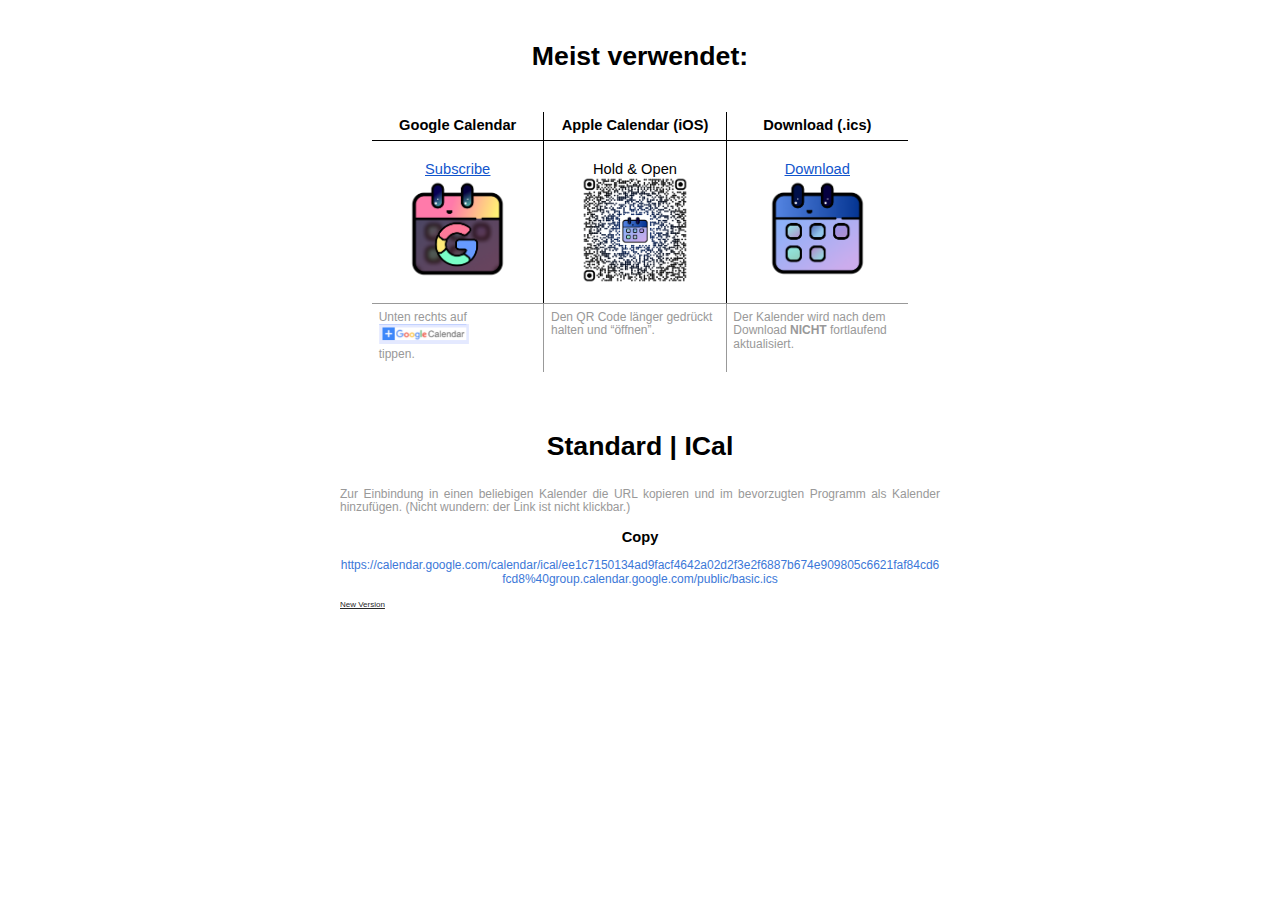
<file: index.html>
<html>

<head>
    <meta content="text/html; charset=UTF-8" http-equiv="content-type">
    <meta name="viewport" content="width=device-width, initial-scale=1.0">
    <style type="text/css">
        ol {
            margin: 0;
            padding: 0
        }

        table td,
        table th {
            padding: 0
        }

        .c3 {
            border-right-style: solid;
            padding: 5pt 5pt 5pt 5pt;
            border-bottom-color: #000000;
            border-top-width: 0pt;
            border-right-width: 1pt;
            border-left-color: #000000;
            vertical-align: top;
            border-right-color: #000000;
            border-left-width: 1pt;
            border-top-style: solid;
            border-left-style: solid;
            border-bottom-width: 1pt;
            width: 126pt;
            border-top-color: #000000;
            border-bottom-style: solid
        }

        .c21 {
            border-right-style: solid;
            padding: 5pt 5pt 5pt 5pt;
            border-bottom-color: #999999;
            border-top-width: 1pt;
            border-right-width: 0pt;
            border-left-color: #000000;
            vertical-align: top;
            border-right-color: #000000;
            border-left-width: 1pt;
            border-top-style: solid;
            border-left-style: solid;
            border-bottom-width: 1pt;
            width: 126pt;
            border-top-color: #000000;
            border-bottom-style: solid
        }

        .c0 {
            border-right-style: solid;
            padding: 5pt 5pt 5pt 5pt;
            border-bottom-color: #000000;
            border-top-width: 0pt;
            border-right-width: 0pt;
            border-left-color: #000000;
            vertical-align: top;
            border-right-color: #000000;
            border-left-width: 1pt;
            border-top-style: solid;
            border-left-style: solid;
            border-bottom-width: 1pt;
            width: 126pt;
            border-top-color: #000000;
            border-bottom-style: solid
        }

        .c30 {
            border-right-style: solid;
            padding: 5pt 5pt 5pt 5pt;
            border-bottom-color: #000000;
            border-top-width: 1pt;
            border-right-width: 1pt;
            border-left-color: #999999;
            vertical-align: top;
            border-right-color: #999999;
            border-left-width: 1pt;
            border-top-style: solid;
            border-left-style: solid;
            border-bottom-width: 0pt;
            width: 126pt;
            border-top-color: #999999;
            border-bottom-style: solid
        }

        .c26 {
            border-right-style: solid;
            padding: 5pt 5pt 5pt 5pt;
            border-bottom-color: #000000;
            border-top-width: 1pt;
            border-right-width: 0pt;
            border-left-color: #999999;
            vertical-align: top;
            border-right-color: #000000;
            border-left-width: 1pt;
            border-top-style: solid;
            border-left-style: solid;
            border-bottom-width: 0pt;
            width: 126pt;
            border-top-color: #999999;
            border-bottom-style: solid
        }

        .c15 {
            border-right-style: solid;
            padding: 5pt 5pt 5pt 5pt;
            border-bottom-color: #999999;
            border-top-width: 1pt;
            border-right-width: 1pt;
            border-left-color: #000000;
            vertical-align: top;
            border-right-color: #000000;
            border-left-width: 0pt;
            border-top-style: solid;
            border-left-style: solid;
            border-bottom-width: 1pt;
            width: 118.5pt;
            border-top-color: #000000;
            border-bottom-style: solid
        }

        .c28 {
            border-right-style: solid;
            padding: 5pt 5pt 5pt 5pt;
            border-bottom-color: #000000;
            border-top-width: 0pt;
            border-right-width: 1pt;
            border-left-color: #000000;
            vertical-align: top;
            border-right-color: #000000;
            border-left-width: 0pt;
            border-top-style: solid;
            border-left-style: solid;
            border-bottom-width: 1pt;
            width: 118.5pt;
            border-top-color: #000000;
            border-bottom-style: solid
        }

        .c29 {
            border-right-style: solid;
            padding: 5pt 5pt 5pt 5pt;
            border-bottom-color: #999999;
            border-top-width: 1pt;
            border-right-width: 1pt;
            border-left-color: #000000;
            vertical-align: top;
            border-right-color: #000000;
            border-left-width: 1pt;
            border-top-style: solid;
            border-left-style: solid;
            border-bottom-width: 1pt;
            width: 126pt;
            border-top-color: #000000;
            border-bottom-style: solid
        }

        .c20 {
            border-right-style: solid;
            padding: 5pt 5pt 5pt 5pt;
            border-bottom-color: #000000;
            border-top-width: 1pt;
            border-right-width: 1pt;
            border-left-color: #000000;
            vertical-align: top;
            border-right-color: #999999;
            border-left-width: 0pt;
            border-top-style: solid;
            border-left-style: solid;
            border-bottom-width: 0pt;
            width: 118.5pt;
            border-top-color: #999999;
            border-bottom-style: solid
        }

        .c1 {
            padding-top: 0pt;
            padding-bottom: 0pt;
            line-height: 1.15;
            orphans: 2;
            widows: 2;
            text-align: left;
            height: 11pt
        }

        .c19 {
            padding-top: 0pt;
            padding-bottom: 6pt;
            line-height: 1.15;
            page-break-after: avoid;
            orphans: 2;
            widows: 2;
            text-align: center
        }

        .c5 {
            color: #000000;
            font-weight: 400;
            text-decoration: none;
            vertical-align: baseline;
            font-size: 11pt;
            font-family: "Arial";
            font-style: normal
        }

        .c9 {
            padding-top: 20pt;
            padding-bottom: 6pt;
            line-height: 1.15;
            page-break-after: avoid;
            orphans: 2;
            widows: 2;
            text-align: center
        }

        .c6 {
            color: #000000;
            font-weight: 700;
            text-decoration: none;
            vertical-align: baseline;
            font-size: 20pt;
            font-family: "Arial";
            font-style: normal
        }

        .c31 {
            padding-top: 0pt;
            padding-bottom: 0pt;
            line-height: 1.15;
            orphans: 2;
            widows: 2;
            text-align: justify
        }

        .c13 {
            padding-top: 0pt;
            padding-bottom: 10pt;
            line-height: 1.15;
            orphans: 2;
            widows: 2;
            text-align: center
        }

        .c10 {
            padding-top: 0pt;
            padding-bottom: 0pt;
            line-height: 1.15;
            orphans: 2;
            widows: 2;
            text-align: left
        }

        .c14 {
            padding-top: 0pt;
            padding-bottom: 10pt;
            line-height: 1.15;
            orphans: 2;
            widows: 2;
            text-align: left
        }

        .c12 {
            padding-top: 10pt;
            padding-bottom: 0pt;
            line-height: 1.15;
            orphans: 2;
            widows: 2;
            text-align: center
        }

        .c27 {
            padding-top: 10pt;
            padding-bottom: 10pt;
            line-height: 1.15;
            text-align: center;
            text-wrap: wrap;
            overflow-wrap: break-word;
            word-wrap: break-word;
            word-break: break-all;
        }

        .c23 {
            color: #000000;
            text-decoration: none;
            vertical-align: baseline;
            font-size: 11pt;
            font-family: "Arial";
            font-style: normal
        }

        .c16 {
            font-weight: 400;
            text-decoration: none;
            vertical-align: baseline;
            font-family: "Arial";
            font-style: normal
        }

        .c17 {
            text-decoration-skip-ink: none;
            -webkit-text-decoration-skip: none;
            color: #1155cc;
            text-decoration: underline
        }

        .c2 {
            padding-top: 0pt;
            padding-bottom: 0pt;
            line-height: 1.0;
            text-align: center
        }

        .c4 {
            margin-left: auto;
            border-spacing: 0;
            border-collapse: collapse;
            margin-right: auto
        }

        .c22 {
            background-color: #ffffff;
            width: 90vw;
            max-width: 75ch;
            /*468pt;*/
            padding: 0pt 72pt 0pt 72pt
        }

        .c8 {
            color: #999999;
            font-size: 9pt
        }

        .c25 {
            color: #3c78d8;
            font-size: 9pt;
            text-wrap: wrap;
        }

        .c24 {
            color: #999999;
            font-size: 10pt
        }

        .c7 {
            color: inherit;
            text-decoration: inherit
        }

        .c18 {
            height: 0pt
        }

        .c11 {
            font-weight: 700
        }

        body {
            display: flex;
            justify-content: center;
        }

        .title {
            padding-top: 0pt;
            color: #000000;
            font-size: 26pt;
            padding-bottom: 3pt;
            font-family: "Arial";
            line-height: 1.15;
            page-break-after: avoid;
            orphans: 2;
            widows: 2;
            text-align: left
        }

        .subtitle {
            padding-top: 0pt;
            color: #666666;
            font-size: 15pt;
            padding-bottom: 16pt;
            font-family: "Arial";
            line-height: 1.15;
            page-break-after: avoid;
            orphans: 2;
            widows: 2;
            text-align: left
        }

        li {
            color: #000000;
            font-size: 11pt;
            font-family: "Arial"
        }

        p {
            margin: 0;
            color: #000000;
            font-size: 11pt;
            font-family: "Arial"
        }

        h1 {
            padding-top: 20pt;
            color: #000000;
            font-size: 20pt;
            padding-bottom: 6pt;
            font-family: "Arial";
            line-height: 1.15;
            page-break-after: avoid;
            orphans: 2;
            widows: 2;
            text-align: left
        }

        h2 {
            padding-top: 18pt;
            color: #000000;
            font-size: 16pt;
            padding-bottom: 6pt;
            font-family: "Arial";
            line-height: 1.15;
            page-break-after: avoid;
            orphans: 2;
            widows: 2;
            text-align: left
        }

        h3 {
            padding-top: 16pt;
            color: #434343;
            font-size: 14pt;
            padding-bottom: 4pt;
            font-family: "Arial";
            line-height: 1.15;
            page-break-after: avoid;
            orphans: 2;
            widows: 2;
            text-align: left
        }

        h4 {
            padding-top: 14pt;
            color: #666666;
            font-size: 12pt;
            padding-bottom: 4pt;
            font-family: "Arial";
            line-height: 1.15;
            page-break-after: avoid;
            orphans: 2;
            widows: 2;
            text-align: left
        }

        h5 {
            padding-top: 12pt;
            color: #666666;
            font-size: 11pt;
            padding-bottom: 4pt;
            font-family: "Arial";
            line-height: 1.15;
            page-break-after: avoid;
            orphans: 2;
            widows: 2;
            text-align: left
        }

        h6 {
            padding-top: 12pt;
            color: #666666;
            font-size: 11pt;
            padding-bottom: 4pt;
            font-family: "Arial";
            line-height: 1.15;
            page-break-after: avoid;
            font-style: italic;
            orphans: 2;
            widows: 2;
            text-align: left
        }
    </style>
</head>

<body>
    <main class="c22 doc-content">
        <div>
            <p class="c1"><span class="c5"></span></p>
        </div>
        <h1 class="c19" id="h.rpggw7utv92d"><span class="c6">Meist verwendet:</span></h1>
        <p class="c1"><span class="c5"></span></p><a id="t.cd5b67ac4a108c50cd9f6e8c37d1f634b50b3a18"></a><a
            id="t.0"></a>
        <table class="c4">
            <tr class="c18">
                <td class="c28" colspan="1" rowspan="1">
                    <p class="c2"><span class="c23 c11">Google Calendar</span></p>
                </td>
                <td class="c3" colspan="1" rowspan="1">
                    <p class="c2"><span class="c23 c11">Apple Calendar (iOS)</span></p>
                </td>
                <td class="c0" colspan="1" rowspan="1">
                    <p class="c2"><span class="c11 c23">Download (.ics)</span></p>
                </td>
            </tr>
            <tr class="c18">
                <td class="c15" colspan="1" rowspan="1">
                    <p class="c12"><span class="c17"><a class="c7"
                                href="https://calendar.google.com/calendar/embed?src=ee1c7150134ad9facf4642a02d2f3e2f6887b674e909805c6621faf84cd6fcd8%40group.calendar.google.com&ctz=Europe%2FBerlin">Subscribe</a></span>
                    </p>
                    <p class="c13"><span
                            style="overflow: hidden; display: inline-block; margin: 0.00px 0.00px; border: 0.00px solid #000000; transform: rotate(0.00rad) translateZ(0px); -webkit-transform: rotate(0.00rad) translateZ(0px); width: 106.79px; height: 103.85px;"><a
                                href="https://calendar.google.com/calendar/embed?src=ee1c7150134ad9facf4642a02d2f3e2f6887b674e909805c6621faf84cd6fcd8%40group.calendar.google.com&ctz=Europe%2FBerlin"><img
                                    alt="" src="images/gcal_icon.png"
                                    style="width: 106.79px; height: 106.35px; margin-left: 0.00px; margin-top: -1.25px; transform: rotate(0.00rad) translateZ(0px); -webkit-transform: rotate(0.00rad) translateZ(0px);"
                                    title=""></a></span></p>
                </td>
                <td class="c29" colspan="1" rowspan="1">
                    <p class="c12"><span class="c5">Hold &amp; Open</span></p>
                    <p class="c13"><span
                            style="overflow: hidden; display: inline-block; margin: 0.00px 0.00px; border: 0.00px solid #000000; transform: rotate(0.00rad) translateZ(0px); -webkit-transform: rotate(0.00rad) translateZ(0px); width: 108.26px; height: 105.41px;"><img
                                alt="" src="images/cal_qr-code.png"
                                style="width: 108.26px; height: 107.95px; margin-left: 0.00px; margin-top: -1.27px; transform: rotate(0.00rad) translateZ(0px); -webkit-transform: rotate(0.00rad) translateZ(0px);"
                                title=""></span></p>
                </td>
                <td class="c21" colspan="1" rowspan="1">
                    <p class="c12"><span class="c17"><a class="c7"
                                href="https://calendar.google.com/calendar/ical/ee1c7150134ad9facf4642a02d2f3e2f6887b674e909805c6621faf84cd6fcd8%40group.calendar.google.com/public/basic.ics">Download</a></span>
                    </p>
                    <p class="c13"><span
                            style="overflow: hidden; display: inline-block; margin: 0.00px 0.00px; border: 0.00px solid #000000; transform: rotate(0.00rad) translateZ(0px); -webkit-transform: rotate(0.00rad) translateZ(0px); width: 107.15px; height: 102.73px;"><a
                                href="https://calendar.google.com/calendar/ical/ee1c7150134ad9facf4642a02d2f3e2f6887b674e909805c6621faf84cd6fcd8%40group.calendar.google.com/public/basic.ics"><img
                                    alt="" src="images/cal_icon.png"
                                    style="width: 107.15px; height: 105.19px; margin-left: 0.00px; margin-top: -1.23px; transform: rotate(0.00rad) translateZ(0px); -webkit-transform: rotate(0.00rad) translateZ(0px);"
                                    title=""></a></span></p>
                </td>
            </tr>
            <tr class="c18">
                <td class="c20" colspan="1" rowspan="1">
                    <p class="c10"><span class="c8">Unten rechts auf </span><span
                            style="overflow: hidden; display: inline-block; margin: 0.00px 0.00px; border: 0.00px solid #000000; transform: rotate(0.00rad) translateZ(0px); -webkit-transform: rotate(0.00rad) translateZ(0px); width: 90.00px; height: 20.00px;"><img
                                alt="" src="images/add-gcal.png"
                                style="width: 90.00px; height: 20.00px; margin-left: 0.00px; margin-top: 0.00px; transform: rotate(0.00rad) translateZ(0px); -webkit-transform: rotate(0.00rad) translateZ(0px);"
                                title=""></span><span class="c16 c8">&nbsp;<br>tippen.</span></p>
                </td>
                <td class="c30" colspan="1" rowspan="1">
                    <p class="c10"><span class="c8 c16">Den QR Code l&auml;nger gedr&uuml;ckt halten und
                            &ldquo;&ouml;ffnen&rdquo;.</span></p>
                </td>
                <td class="c26" colspan="1" rowspan="1">
                    <p class="c14"><span class="c8">Der Kalender wird nach dem Download </span><span
                            class="c8 c11">NICHT</span><span class="c8">&nbsp;fortlaufend aktualisiert.</span></p>
                </td>
            </tr>
        </table>
        <p class="c1"><span class="c5"></span></p>
        <h1 class="c9" id="h.kz9cegh1j52y"><span class="c6">Standard | ICal</span></h1>
        <p class="c31"><span class="c16 c8">Zur Einbindung in einen beliebigen Kalender die URL kopieren und im
                bevorzugten
                Programm als Kalender hinzuf&uuml;gen. (Nicht wundern: der Link ist nicht klickbar.)</span></p>
        <p class="c12"><span class="c23 c11">Copy</span></p>
        <p class="c27"><span class="c25"><a style="text-decoration: none; color: inherit;"
                    href="https://calendar.google.com/calendar/ical/ee1c7150134ad9facf4642a02d2f3e2f6887b674e909805c6621faf84cd6fcd8%40group.calendar.google.com/public/basic.ics">https://calendar.google.com/calendar/ical/ee1c7150134ad9facf4642a02d2f3e2f6887b674e909805c6621faf84cd6fcd8%40group.calendar.google.com/public/basic.ics</a></span>
        </p>
        <a style="font-family: -apple-system, BlinkMacSystemFont, 'Segoe UI', Roboto, Oxygen-Sans, Ubuntu, Cantarell, 'Helvetica Neue', 'Open Sans', sans-serif; color: rgb(40, 40, 40); font-size:0.5rem"
            href="./redesign.html">New Version</a>
    </main>
</body>

</html>
</file>
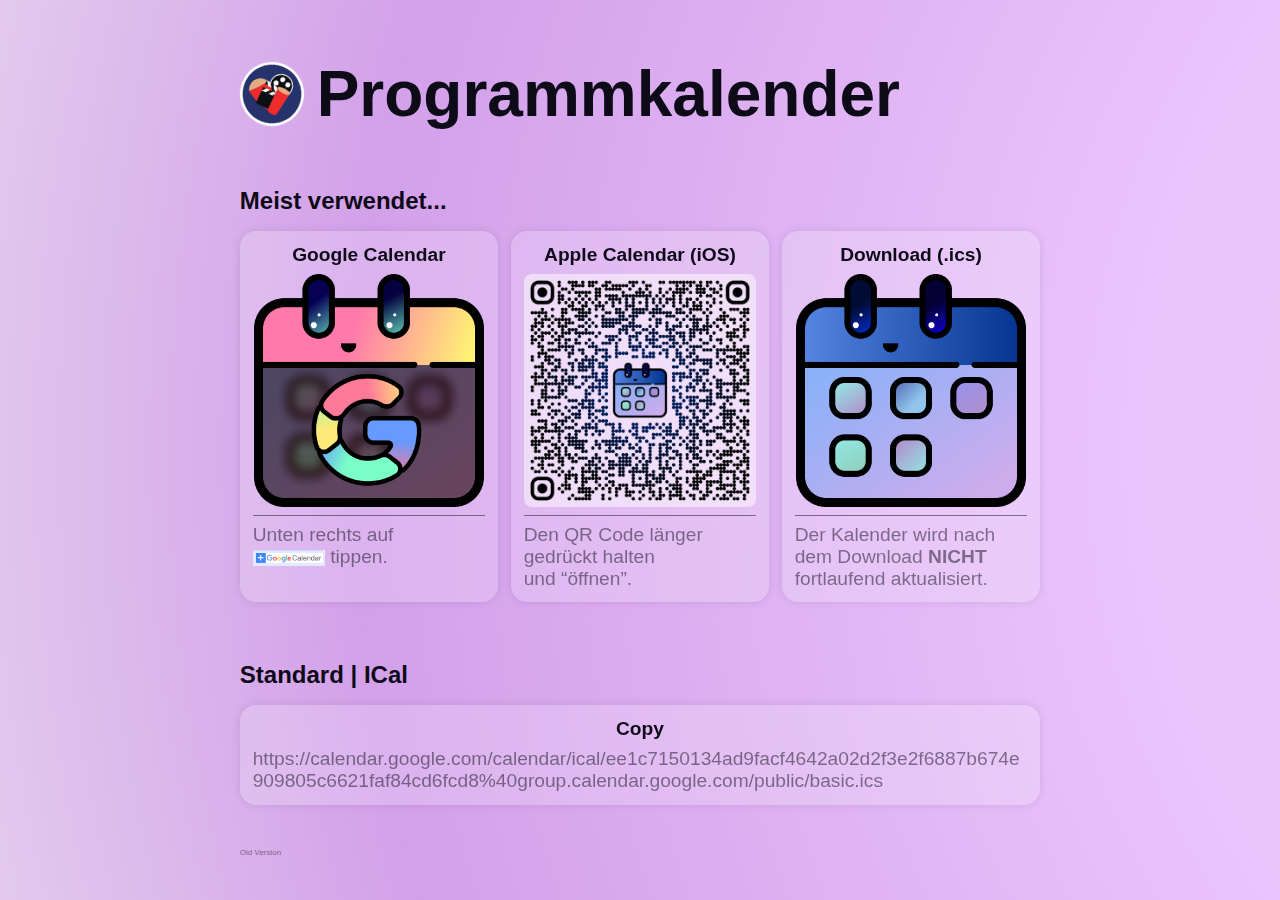
<file: redesign.html>
<!DOCTYPE html>
<html lang="en">

<head>
    <meta charset="UTF-8">
    <meta name="viewport" content="width=device-width, initial-scale=1.0">
    <link rel="stylesheet" href="./reset.css">
    <link rel="stylesheet" href="./style.css">
    <title>Document</title>
</head>

<body class="moving-bg">
    <header>
        <img class="logo" src="images/ck_logo.png" alt="" />
        <h1>Programmkalender</h1>
    </header>
    <main>
        <section>
            <h2>Meist verwendet...</h2>
            <div class="grid">
                <a class="card"
                    href="https://calendar.google.com/calendar/embed?src=ee1c7150134ad9facf4642a02d2f3e2f6887b674e909805c6621faf84cd6fcd8%40group.calendar.google.com&ctz=Europe%2FBerlin">
                    <h3 class="card-title">Google Calendar</h3>
                    <img src="images/gcali_icon.png" alt="" class="card-img">
                    <div class="divider"></div>
                    <p class="card-desc">Unten rechts auf <img src="images/add-gcal.png" alt=""
                            style="height: 1rem; width: auto; display: inline-block; margin-bottom: -0.2rem;">
                        tippen.
                    </p>
                </a>
                <div class="card">
                    <h3 class="card-title">Apple Calendar (iOS)</h3>
                    <img src="images/cali_qr-code_light.png" alt="" class="card-img light-only">
                    <img src="images/cali_qr-code_dark.png" alt="" class="card-img dark-only">
                    <div class="divider"></div>
                    <p class="card-desc">Den QR Code länger gedrückt halten und “öffnen”.</p>
                </div>
                <a class="card"
                    href="https://calendar.google.com/calendar/ical/ee1c7150134ad9facf4642a02d2f3e2f6887b674e909805c6621faf84cd6fcd8%40group.calendar.google.com/public/basic.ics">
                    <h3 class="card-title">Download (.ics)</h3>
                    <img src="images/cali_icon.png" alt="" class="card-img">
                    <div class="divider"></div>
                    <p class="card-desc">
                        Der Kalender wird nach dem Download
                        <strong>NICHT</strong> fortlaufend aktualisiert.
                    </p>
                </a>
            </div>
        </section>
        <section>
            <h2>Standard | ICal</h2>
            <div class="card">
                <h3 class="card-title">Copy</h3>
                <a class="card-desc"
                    href="https://calendar.google.com/calendar/ical/ee1c7150134ad9facf4642a02d2f3e2f6887b674e909805c6621faf84cd6fcd8%40group.calendar.google.com/public/basic.ics">https://calendar.google.com/calendar/ical/ee1c7150134ad9facf4642a02d2f3e2f6887b674e909805c6621faf84cd6fcd8%40group.calendar.google.com/public/basic.ics</a>
            </div>
        </section>
        <a style="color: rgba(var(--color-on-background-rgb, black), 0.5); font-size:0.5rem" href="./index.html">Old
            Version</a>
    </main>
</body>

</html>
</file>
<file: style.css>
:root {
    --color-primary: #7f44c2;
    --color-primary-rgb: 127, 68, 194;
    --color-secondary: #3aaff3;
    --color-secondary-rgb: 58, 170, 243;

    --color-surface: #ffffff;
    --color-surface-rgb: 255, 255, 255;
    --color-on-surface: #0e0b19;
    --color-on-surface-rgb: 14, 11, 25;
    --color-background: #f0f0f0;
    --color-background-rgb: 240, 240, 240;
    --bg-gradient: radial-gradient(circle, #e8cff4, #eac4fc, #d3a0ea, var(--color-background));
    --color-on-background: #0e0b19;
    --color-on-background-rgb: 14, 11, 25;
    --color-text-accent: var(--color-primary);


    --font-simple: -apple-system, BlinkMacSystemFont, 'Segoe UI', Roboto, Oxygen-Sans, Ubuntu, Cantarell, 'Helvetica Neue', 'Open Sans', sans-serif;
    --font-extravagant: var(--font-simple);

    --font-size-label: 0.8rem;
    --font-size-small: 1.2rem;
    --font-size-small-mobile: 0.7rem;
    --font-size-large: 1.2rem;
    --font-size-large-mobile: 1rem;
    --font-size-dynamic: clamp(var(--font-size-small), 3vw, var(--font-size-large));
    --font-size-small-dynamic: clamp(var(--font-size-small-mobile), 2vw, var(--font-size-small));
    --font-size-large-dynamic: clamp(var(--font-size-large-mobile), 2vw, var(--font-size-large));

    --title-size-dynamic: clamp(2rem, 6vw, 4rem);

    --border-radius: 1rem;
    --border-radius-inner: 0.5rem;
    --border-radius-interaction: 100vw;

    --spacing: 1rem;
    --spacing-half: 0.5rem;
    --spacing-double: 2rem;
    --spacing-dynamic: clamp(var(--spacing-half), 1vw, var(--spacing-double));

    --padding: 1rem;
    --padding-half: 0.5rem;
    --padding-double: 2rem;
    --padding-dynamic: clamp(var(--padding-half), 1vw, var(--padding));

    --elevation-1: 0 0 0.5rem rgba(0, 0, 0, 0.1);

    --shadow: 0 0 1rem rgba(0, 0, 0, 0.1);

    --default-z-index: 1;
}

.dark-only {
    display: none;
}

.light-only {
    display: block;
}

@media (prefers-color-scheme: dark) {
    :root {
        --color-primary: #7f44c2;
        --color-primary-rgb: 127, 68, 194;
        --color-secondary: #3aaff3;
        --color-secondary-rgb: 58, 170, 243;

        --color-surface: #000000;
        --color-surface-rgb: 0, 0, 0;
        --color-on-surface: #e7e7e7;
        --color-on-surface-rgb: 231, 231, 231;
        --color-background: #131313;
        --color-background-rgb: 19, 19, 19;
        --bg-gradient: radial-gradient(circle, #0b0b21, #18111e, #310d41, var(--color-background));
        --color-on-background: #e7e7e7;
        --color-on-background-rgb: 226, 226, 226;
        --color-text-accent: var(--color-primary);
        --elevation-1: 0 0 0 rgba(0, 0, 0, 0);
    }

    .dark-only {
        display: block;
    }

    .light-only {
        display: none;
    }
}

body {
    font-family: var(--font-simple);
    font-size: var(--font-size-dynamic);
    color: var(--color-on-background);
    background: var(--color-background);
    padding: var(--padding);
    display: grid;
    justify-content: center;
}

header {
    max-width: 75ch;
    display: flex;
    gap: var(--spacing-dynamic);
    align-items: center;
}

.logo {
    height: calc(var(--title-size-dynamic));
    rotate: 350deg;
    aspect-ratio: 1/1;
    object-fit: contain;
}

main {
    display: grid;
    gap: 1rem;
    max-width: 75ch;
}

.moving-bg {
    --animation-time: 45s;

    background: var(--bg-gradient);
    background-position: 0% 50%;
    background-size: 300% 300%;
    animation: gradient var(--animation-time) ease infinite;
}

@keyframes gradient {
    0% {
        background-position: 0% 50%;
    }

    30% {
        background-position: 100% 50%;
    }

    50% {
        background-position: 30% 75%;
    }

    65% {
        background-position: 100% 50%;
    }

    80% {
        background-position: 20% 100%;
    }

    100% {
        background-position: 0% 50%;
    }
}

h1 {
    font-size: var(--title-size-dynamic);
    font-weight: 700;
}

h2 {
    margin-block: 1rem;
    font-size: 1.5rem;
    font-weight: 700;
}

.grid {
    display: grid;
    grid-template-columns: repeat(3, 1fr);
    grid-gap: var(--spacing-dynamic);
}

.card {
    background: rgba(var(--color-surface-rgb), 0.2);
    backdrop-filter: blur(5px);
    border-radius: var(--border-radius);
    box-shadow: var(--elevation-1);
    padding: var(--padding-dynamic);
    display: grid;
    gap: var(--spacing-half);
    align-content: start;
}

.card-title {
    font-size: var(--font-size-small-dynamic);
    font-weight: 700;
    text-align: center;
    align-self: start;
}

.card-img {
    border-radius: var(--border-radius-inner);
    width: 100%;
    aspect-ratio: 1/1;
    object-fit: contain;
}

.divider {
    width: 100%;
    height: 1px;
    background: var(--color-on-background);
    opacity: 0.5;
}

.card-desc {
    font-size: var(--font-size-small-dynamic);
    color: rgba(var(--color-on-background-rgb), 0.5);
}

strong {
    font-weight: 700;
}
</file>
